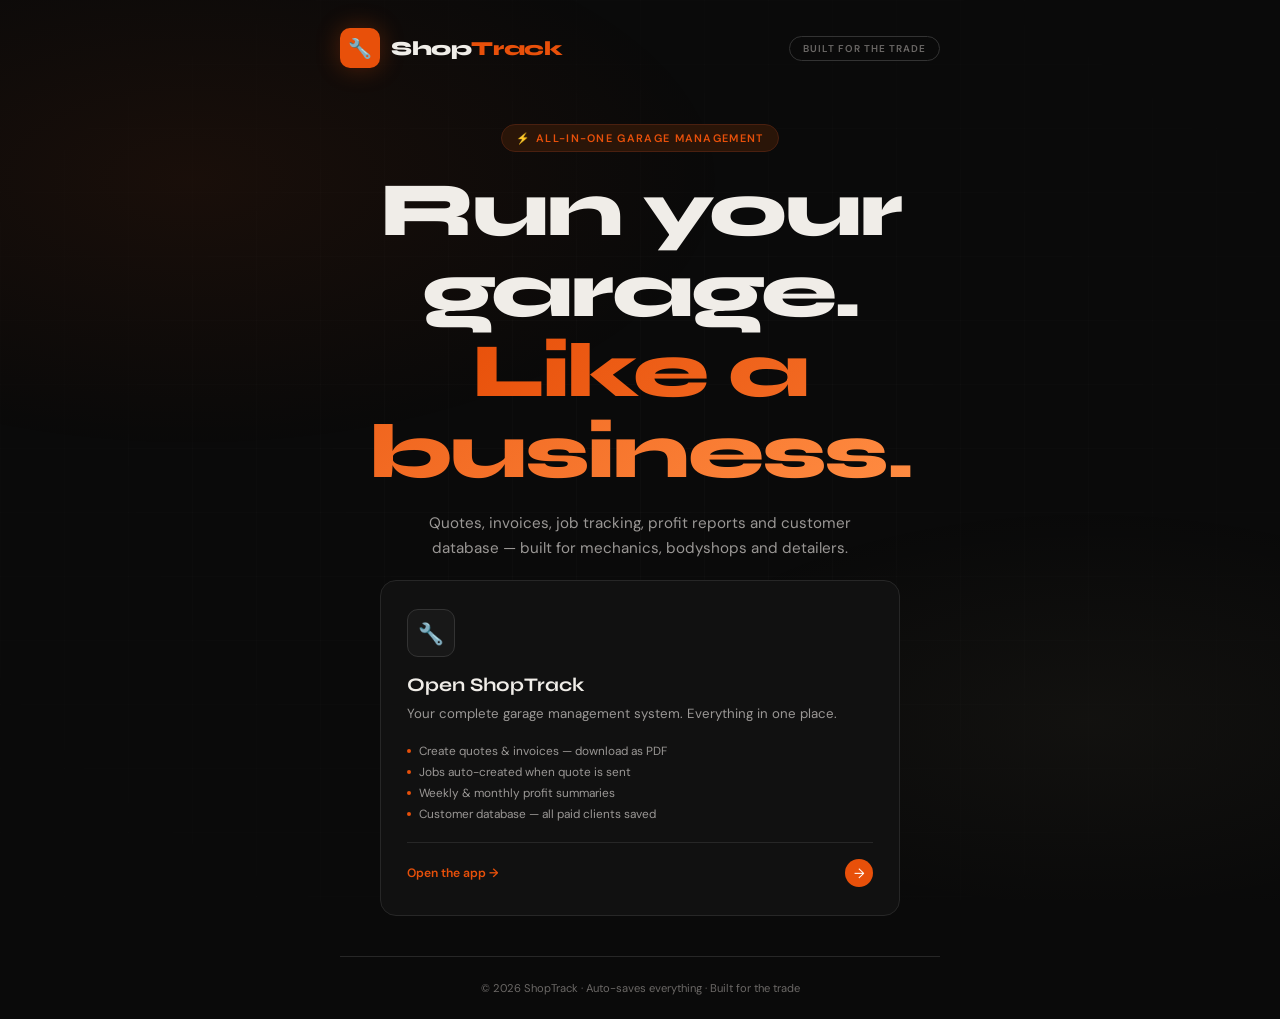
<file: index.html>
<!DOCTYPE html>
<html lang="en">
<head>
<meta charset="UTF-8"/>
<meta name="viewport" content="width=device-width,initial-scale=1.0,maximum-scale=1.0,user-scalable=no"/>
<meta name="theme-color" content="#0a0a0a"/>
<title>ShopTrack</title>
<link href="https://fonts.googleapis.com/css2?family=Syne:wght@400;600;700;800&family=DM+Sans:wght@300;400;500;600&family=DM+Mono:wght@400;500&display=swap" rel="stylesheet"/>
<style>
*{box-sizing:border-box;margin:0;padding:0;-webkit-tap-highlight-color:transparent}
html,body{background:#0a0a0a;color:#f0ede8;font-family:'DM Sans',sans-serif;min-height:100vh;overflow-x:hidden;-webkit-text-size-adjust:100%}
/* iOS safe areas */
.app-header{padding-left:max(18px,env(safe-area-inset-left));padding-right:max(18px,env(safe-area-inset-right))}
.tab-bar{padding-left:env(safe-area-inset-left);padding-right:env(safe-area-inset-right)}
.tab-pane{padding-bottom:max(16px,env(safe-area-inset-bottom))}
:root{
  --bg:#0a0a0a;--bg2:#111;--bg3:#181818;--bg4:#202020;
  --bd:#272727;--bd2:#333;
  --tx:#f0ede8;--mu:#6b6866;--mu2:#9a9795;
  --or:#e8500a;--or2:#ff6b2b;--ord:#2a1508;--orb:#4a2010;
  --gr:#22c55e;--grd:#0a2010;--grb:#1a4020;
  --am:#f59e0b;--amd:#1a1200;--amb:#3a2800;
  --rd:#ef4444;--rdd:#1a0808;--rdb:#3a1010;
  --dp:'Syne',sans-serif;--mo:'DM Mono',monospace;
}

/* ── VIEWS ── */
.view{display:none;min-height:100vh}
.view.on{display:flex;flex-direction:column}

/* ── HOME ── */
.home-bg{position:fixed;inset:0;pointer-events:none;z-index:0;
  background:radial-gradient(ellipse 70% 50% at 15% 20%,rgba(232,80,10,.07) 0%,transparent 60%),
             radial-gradient(ellipse 60% 40% at 85% 80%,rgba(232,213,163,.04) 0%,transparent 60%)}
.home-grid{position:fixed;inset:0;pointer-events:none;z-index:0;
  background-image:linear-gradient(rgba(255,255,255,.018) 1px,transparent 1px),
                   linear-gradient(90deg,rgba(255,255,255,.018) 1px,transparent 1px);
  background-size:64px 64px;
  mask-image:radial-gradient(ellipse 80% 80% at 50% 50%,black 0%,transparent 100%)}
.home-inner{position:relative;z-index:1;max-width:700px;margin:0 auto;padding:0 22px;min-height:100vh;display:flex;flex-direction:column}
.home-nav{display:flex;align-items:center;justify-content:space-between;padding:28px 0 0}
.brand{display:flex;align-items:center;gap:11px}
.brand-mk{width:40px;height:40px;background:#e8500a;border-radius:10px;display:flex;align-items:center;justify-content:center;font-size:1.2rem;box-shadow:0 0 24px rgba(232,80,10,.3)}
.brand-nm{font-family:var(--dp);font-size:1.25rem;font-weight:800;letter-spacing:-.02em;color:#f0ede8}
.brand-nm em{color:#e8500a;font-style:normal}
.home-pill{font-size:.62rem;font-weight:600;letter-spacing:.1em;text-transform:uppercase;color:#6b6866;border:1px solid #333;border-radius:20px;padding:5px 13px}
.home-hero{flex:1;display:flex;flex-direction:column;align-items:center;justify-content:center;text-align:center;padding:56px 0 40px;gap:18px}
.home-eyebrow{display:inline-flex;align-items:center;gap:7px;font-size:.68rem;font-weight:600;letter-spacing:.12em;text-transform:uppercase;color:#e8500a;background:#2a1508;border:1px solid #4a2010;border-radius:20px;padding:6px 14px}
.home-title{font-family:var(--dp);font-size:clamp(2.4rem,8vw,4.8rem);font-weight:800;line-height:1.05;letter-spacing:-.03em;color:#f0ede8;max-width:600px}
.home-title .gr{background:linear-gradient(135deg,#e8500a,#ff8c42);-webkit-background-clip:text;-webkit-text-fill-color:transparent}
.home-sub{font-size:.95rem;color:#9a9795;max-width:460px;line-height:1.7}
.home-card{background:#111;border:1px solid #272727;border-radius:16px;padding:28px 26px;cursor:pointer;position:relative;overflow:hidden;transition:border-color .2s,transform .2s;user-select:none;-webkit-tap-highlight-color:rgba(232,80,10,.08);width:100%;max-width:520px;text-align:left}
.home-card::before{content:'';position:absolute;inset:0;background:linear-gradient(135deg,rgba(232,80,10,.07),transparent 55%);opacity:0;transition:opacity .2s;pointer-events:none}
.home-card:hover,.home-card:active{border-color:#4a2010;transform:translateY(-2px)}
.home-card:hover::before{opacity:1}
.hc-icon{width:48px;height:48px;border-radius:11px;background:#181818;border:1px solid #333;display:flex;align-items:center;justify-content:center;font-size:1.3rem;margin-bottom:16px}
.hc-title{font-family:var(--dp);font-size:1.2rem;font-weight:700;margin-bottom:7px;color:#f0ede8}
.hc-desc{font-size:.83rem;color:#9a9795;line-height:1.65;margin-bottom:18px}
.hc-feats{display:flex;flex-direction:column;gap:5px;margin-bottom:20px}
.hc-feat{display:flex;align-items:center;gap:8px;font-size:.74rem;color:#9a9795}
.hc-feat::before{content:'';width:4px;height:4px;border-radius:50%;background:#e8500a;flex-shrink:0}
.hc-cta{display:flex;align-items:center;justify-content:space-between;padding-top:16px;border-top:1px solid #272727}
.hc-cta-l{font-size:.76rem;font-weight:600;color:#e8500a}
.hc-arr{width:28px;height:28px;background:#e8500a;border-radius:50%;display:flex;align-items:center;justify-content:center;color:#fff;font-size:.85rem;transition:transform .2s}
.home-card:hover .hc-arr{transform:translateX(4px)}
.home-footer{padding:24px 0;text-align:center;font-size:.7rem;color:#6b6866;border-top:1px solid #272727}

/* ── APP SHELL ── */
.app-header{background:#0a0a0a;border-bottom:1px solid #272727;padding:0 18px;height:52px;display:flex;align-items:center;justify-content:space-between;position:sticky;top:0;z-index:50;flex-shrink:0;gap:10px}
.ah-left{display:flex;align-items:center;gap:9px}
.back-btn{background:#181818;border:1px solid #272727;border-radius:7px;padding:6px 10px;font-family:'DM Sans',sans-serif;font-size:.73rem;font-weight:500;color:#9a9795;cursor:pointer;text-decoration:none;white-space:nowrap}
.app-logo{display:flex;align-items:center;gap:7px}
.app-logo-mk{width:24px;height:24px;background:#e8500a;border-radius:5px;display:flex;align-items:center;justify-content:center;font-size:.82rem}
.app-logo-nm{font-family:var(--dp);font-size:.88rem;font-weight:700;color:#f0ede8}
.btn{border:none;border-radius:7px;padding:6px 13px;font-family:'DM Sans',sans-serif;font-size:.75rem;font-weight:600;cursor:pointer;display:inline-flex;align-items:center;gap:5px;white-space:nowrap;transition:opacity .15s}
.btn:active{opacity:.8}
.btn-or{background:#e8500a;color:#fff}
.btn-gr{background:#22c55e;color:#000;font-weight:700}
.btn-gh{background:#181818;border:1px solid #272727;color:#9a9795}
.btn-gh:hover{color:#f0ede8}
.btn-rd{background:#1a0808;border:1px solid #3a1010;color:#ef4444}
.btn-sm{padding:5px 10px;font-size:.7rem}

/* ── TAB BAR ── */
.tab-bar{background:#0a0a0a;border-bottom:1px solid #272727;display:flex;overflow-x:auto;scrollbar-width:none;flex-shrink:0;padding:0 4px}
.tab-bar::-webkit-scrollbar{display:none}
.tbtn{background:none;border:none;border-bottom:2px solid transparent;font-family:'DM Sans',sans-serif;font-size:.78rem;font-weight:500;color:#6b6866;padding:11px 14px;cursor:pointer;white-space:nowrap;margin-bottom:-1px;transition:color .15s,border-color .15s;flex-shrink:0}
.tbtn.on{color:#e8500a;border-bottom-color:#e8500a}
.tab-pane{display:none;padding:16px;flex:1;overflow-y:auto;-webkit-overflow-scrolling:touch;overscroll-behavior:contain}
.tab-pane.on{display:block}

/* ── DASHBOARD STRIP ── */
.dash-strip{background:#0a0a0a;border-bottom:1px solid #272727;flex-shrink:0}
.dash-week{display:flex;align-items:center;justify-content:space-between;padding:8px 16px;border-bottom:1px solid #272727}
.wk-btn{background:#181818;border:1px solid #272727;color:#f0ede8;width:28px;height:28px;border-radius:6px;cursor:pointer;font-size:1rem;display:flex;align-items:center;justify-content:center}
.wk-lbl{font-family:var(--mo);font-size:.72rem;color:#6b6866;text-align:center}
.dash-stats{display:grid;grid-template-columns:repeat(4,1fr)}
.ds{padding:8px 14px;border-right:1px solid #272727}
.ds:last-child{border-right:none}
.ds.hi{background:#111}
.ds-l{font-size:.52rem;text-transform:uppercase;letter-spacing:.08em;color:#6b6866;margin-bottom:2px}
.ds-v{font-family:var(--mo);font-size:.88rem;font-weight:500;color:#f0ede8}
.ds-v.g{color:#22c55e}.ds-v.r{color:#ef4444}

/* ── KANBAN ── */
.kanban{display:flex;flex-direction:column;gap:12px}
.kcol{background:#111;border:1px solid #272727;border-radius:10px;overflow:hidden}
.kcol-hd{padding:10px 13px;border-bottom:1px solid #272727;display:flex;align-items:center;justify-content:space-between}
.kcol-tt{font-size:.68rem;font-weight:700;text-transform:uppercase;letter-spacing:.08em}
.kcount{font-family:var(--mo);font-size:.66rem;background:#181818;border:1px solid #272727;border-radius:10px;padding:1px 6px;color:#6b6866}
.kcards{padding:8px;display:flex;flex-direction:column;gap:7px;min-height:60px}
.kcard{background:#181818;border:1px solid #272727;border-radius:8px;padding:11px}
.kcard-nm{font-size:.86rem;font-weight:600;margin-bottom:2px}
.kcard-mt{font-size:.7rem;color:#6b6866;margin-bottom:7px;line-height:1.5}
.kcard-ov{font-size:.64rem;color:#ef4444;margin-bottom:5px}
.kcard-am{font-family:var(--mo);font-size:.9rem;color:#e8500a;margin-bottom:9px}
.kcard-acts{display:flex;gap:4px;flex-wrap:wrap}
.kbtn{background:#202020;border:1px solid #272727;border-radius:5px;font-family:'DM Sans',sans-serif;font-size:.66rem;font-weight:500;color:#9a9795;padding:5px 8px;cursor:pointer;white-space:nowrap}
.kbtn.sent{background:#2a1508;border-color:#4a2010;color:#e8500a}
.kbtn.paid{background:#0a2010;border-color:#1a4020;color:#22c55e}
.kbtn.del{background:#1a0808;border-color:#3a1010;color:#ef4444}
.unpaid-tag{display:inline-block;font-size:.58rem;font-weight:700;text-transform:uppercase;letter-spacing:.08em;background:#1a1200;border:1px solid #3a2800;color:#f59e0b;border-radius:4px;padding:2px 6px;margin-bottom:6px}
.paid-tag{display:inline-block;font-size:.58rem;font-weight:700;text-transform:uppercase;letter-spacing:.08em;background:#0a2010;border:1px solid #1a4020;color:#22c55e;border-radius:4px;padding:2px 6px;margin-bottom:6px}

/* ── JOB CARDS ── */
.job-card{background:#111;border:1px solid #272727;border-radius:10px;padding:12px;margin-bottom:8px}
.jc-top{display:flex;justify-content:space-between;align-items:flex-start;margin-bottom:4px}
.jc-nm{font-weight:600;font-size:.9rem}
.jc-ty{font-size:.58rem;background:#181818;border:1px solid #272727;border-radius:4px;padding:2px 6px;color:#6b6866;text-transform:uppercase;letter-spacing:.05em;font-family:var(--mo)}
.jc-dt{display:flex;justify-content:space-between;font-size:.72rem;color:#6b6866;margin-bottom:7px}
.jc-fins{display:grid;grid-template-columns:repeat(3,1fr);gap:6px;padding-top:8px;border-top:1px solid #272727}
.fin{display:flex;flex-direction:column;gap:1px}
.fin-l{font-size:.52rem;text-transform:uppercase;letter-spacing:.06em;color:#6b6866}
.fin-v{font-family:var(--mo);font-size:.8rem}
.jc-sub{font-size:.66rem;color:#6b6866;margin-top:4px}
.jc-note{font-size:.72rem;color:#6b6866;margin-top:5px;padding:5px 8px;background:#181818;border-radius:5px;border-left:2px solid #333;line-height:1.5}
.jc-acts{display:flex;gap:5px;margin-top:8px;flex-wrap:wrap}
.jc-btn{background:#181818;border:1px solid #272727;color:#9a9795;font-family:'DM Sans',sans-serif;font-size:.7rem;padding:6px 10px;border-radius:6px;cursor:pointer}
.jc-btn.del{color:#ef4444;border-color:#3a1010;background:#1a0808}
.fromsq{display:inline-flex;align-items:center;gap:4px;font-size:.64rem;color:#22c55e;background:#0a2010;border:1px solid #1a4020;border-radius:4px;padding:2px 7px;margin-bottom:6px}

/* ── ADS ── */
.ad-card{background:#111;border:1px solid #272727;border-radius:10px;padding:10px 13px;margin-bottom:8px;display:flex;align-items:center;justify-content:space-between;gap:8px}
.ad-l{display:flex;flex-direction:column;gap:2px}
.ad-pl{font-weight:600;font-size:.86rem}
.ad-mt{font-size:.7rem;color:#6b6866}
.ad-r{display:flex;align-items:center;gap:8px}
.ad-am{font-family:var(--mo);font-size:.9rem;color:#ef4444}
.ad-btns{display:flex;gap:4px}
.icon-btn{background:#181818;border:1px solid #272727;border-radius:6px;width:28px;height:28px;display:flex;align-items:center;justify-content:center;cursor:pointer;font-size:.78rem;color:#6b6866}
.icon-btn.del{color:#ef4444;border-color:#3a1010}
.ads-tot{display:flex;justify-content:space-between;align-items:center;margin-top:8px;padding:9px 13px;background:#181818;border:1px solid #272727;border-radius:10px;font-size:.82rem;font-weight:600}

/* ── INVOICE LIST ── */
.inv-card{background:#111;border:1px solid #272727;border-radius:10px;padding:12px 14px;margin-bottom:8px;cursor:pointer;transition:border-color .15s}
.inv-card:hover{border-color:#333}
.inv-top{display:flex;justify-content:space-between;align-items:flex-start}
.inv-nm{font-weight:600;font-size:.88rem}
.inv-mt{font-size:.7rem;color:#6b6866;margin-top:2px}
.inv-r{display:flex;flex-direction:column;align-items:flex-end;gap:3px}
.badge{font-size:.58rem;font-weight:700;letter-spacing:.06em;text-transform:uppercase;padding:2px 7px;border-radius:4px}
.b-gr{background:#0a2010;color:#22c55e;border:1px solid #1a4020}
.b-am{background:#1a1200;color:#f59e0b;border:1px solid #3a2800}
.b-rd{background:#1a0808;color:#ef4444;border:1px solid #3a1010}
.b-mu{background:#181818;color:#6b6866;border:1px solid #272727}

/* ── SUMMARY ── */
.sum-row{display:flex;justify-content:space-between;align-items:center;padding:9px 13px;background:#111;border:1px solid #272727;border-radius:7px;margin-bottom:5px;font-size:.84rem}
.sum-row.tot{background:#181818;border-color:#4a2010;font-family:var(--dp);font-weight:700;font-size:.9rem}
.sum-table{width:100%;border-collapse:collapse;font-size:.76rem;margin-top:8px}
.sum-table th{text-align:left;padding:5px 6px;border-bottom:1px solid #272727;color:#6b6866;font-size:.6rem;text-transform:uppercase;letter-spacing:.06em}
.sum-table td{padding:6px;border-bottom:1px solid #272727;font-family:var(--mo)}
.sum-table td.nm{font-family:'DM Sans',sans-serif;font-weight:500}
.week-block{background:#111;border:1px solid #272727;border-radius:10px;padding:14px;margin-bottom:12px}
.week-block-hd{display:flex;align-items:center;justify-content:space-between;margin-bottom:12px;padding-bottom:10px;border-bottom:1px solid #272727}
.week-block-tt{font-family:var(--dp);font-size:.84rem;font-weight:700}
.week-block-dt{font-family:var(--mo);font-size:.7rem;color:#6b6866}
.month-block{background:#111;border:1px solid #272727;border-radius:10px;padding:14px;margin-bottom:12px}
.month-block-hd{display:flex;align-items:center;justify-content:space-between;margin-bottom:12px;padding-bottom:10px;border-bottom:1px solid #272727}
.month-block-tt{font-family:var(--dp);font-size:.84rem;font-weight:700}
.vs-badge{font-size:.68rem;font-family:var(--mo);padding:2px 8px;border-radius:4px}
.vs-up{background:#0a2010;color:#22c55e;border:1px solid #1a4020}
.vs-dn{background:#1a0808;color:#ef4444;border:1px solid #3a1010}
.vs-eq{background:#181818;color:#6b6866;border:1px solid #272727}

/* ── CUSTOMER DB ── */
.cust-card{background:#111;border:1px solid #272727;border-radius:10px;padding:12px 14px;margin-bottom:8px}
.cust-top{display:flex;align-items:center;justify-content:space-between;margin-bottom:8px}
.cust-nm{font-weight:600;font-size:.9rem}
.cust-date{font-size:.68rem;color:#6b6866;font-family:var(--mo)}
.cust-plate{display:inline-block;background:#f7c948;color:#000;font-family:var(--mo);font-size:.74rem;padding:2px 7px;border-radius:3px;border:1px solid #c9a200;letter-spacing:.1em;margin-bottom:5px}
.cust-info{display:grid;grid-template-columns:1fr 1fr;gap:8px;font-size:.76rem}
.cust-lbl{font-size:.58rem;text-transform:uppercase;letter-spacing:.08em;color:#6b6866;margin-bottom:2px}
.cust-val{color:#f0ede8}
.cust-job{font-size:.74rem;color:#9a9795;margin-top:7px;padding:6px 9px;background:#181818;border-radius:6px;border-left:2px solid #4a2010;line-height:1.5}

/* ── FORMS ── */
.form-stack{display:flex;flex-direction:column;gap:11px}
.form-row{display:flex;gap:9px}
.ff{display:flex;flex-direction:column;gap:3px;flex:1;min-width:0}
.ff label{font-size:.62rem;font-weight:500;color:#6b6866;text-transform:uppercase;letter-spacing:.07em}
.ff input,.ff select,.ff textarea{background:#181818;border:1px solid #272727;border-radius:7px;padding:8px 10px;font-family:'DM Sans',sans-serif;font-size:.86rem;color:#f0ede8;outline:none;width:100%;transition:border-color .15s}
.ff input:focus,.ff select:focus,.ff textarea:focus{border-color:#e8500a}
.ff input::placeholder,.ff textarea::placeholder{color:#6b6866}
.ff select option{background:#181818}
.fs-title{font-size:.6rem;font-weight:700;text-transform:uppercase;letter-spacing:.1em;color:#6b6866;padding-bottom:7px;border-bottom:1px solid #272727;margin-bottom:2px}
.labour-hint{font-size:.74rem;color:#6b6866;background:#181818;border-radius:7px;padding:7px 10px}
.labour-hint span{font-family:var(--mo);color:#f59e0b;font-weight:500}

/* ── LINE ITEMS ── */
.li-hdr{display:flex;gap:5px;padding:1px 5px}
.lih{font-size:.54rem;text-transform:uppercase;letter-spacing:.07em;color:#6b6866;font-weight:500}
.lih-d{flex:1}.lih-q{width:36px;text-align:center}.lih-u{width:58px}.lih-t{width:58px;text-align:right}.lih-x{width:18px}
.li-list{display:flex;flex-direction:column;gap:4px}
.li-item{display:flex;align-items:center;gap:5px;background:#181818;border:1px solid #272727;border-radius:7px;padding:6px 8px}
.li-d{flex:1;font-size:.78rem;font-weight:500;min-width:0}
.li-q,.li-u{flex-shrink:0;font-family:var(--mo);color:#6b6866}
.li-q{width:36px;font-size:.74rem;text-align:center}
.li-u{width:58px;font-size:.72rem}
.li-t{width:58px;font-family:var(--mo);font-size:.76rem;text-align:right;flex-shrink:0}
.li-x{width:18px;color:#6b6866;cursor:pointer;text-align:center;flex-shrink:0}
.li-x:hover{color:#ef4444}
.add-li{display:flex;align-items:center;justify-content:center;gap:5px;padding:8px;border:1px dashed #333;border-radius:7px;background:none;font-family:'DM Sans',sans-serif;font-size:.76rem;color:#6b6866;cursor:pointer;width:100%}
.add-li:hover{color:#f0ede8;border-color:#e8500a}

/* ── MODAL ── */
.overlay{position:fixed;inset:0;z-index:200;display:flex;align-items:flex-end;background:rgba(0,0,0,.85);-webkit-overflow-scrolling:touch}
.overlay.center{align-items:center;justify-content:center;padding:20px}
.mbox{background:#111;border:1px solid #333;border-radius:16px 16px 0 0;width:100%;max-width:640px;margin:0 auto;max-height:92vh;overflow-y:auto;-webkit-overflow-scrolling:touch;overscroll-behavior:contain;padding-bottom:env(safe-area-inset-bottom,0px)}
.overlay.center .mbox{border-radius:14px;max-width:440px;padding-bottom:0}
.mhd{display:flex;align-items:center;justify-content:space-between;padding:14px 18px;border-bottom:1px solid #272727;position:sticky;top:0;background:#111;z-index:1}
.mhd h3{font-family:var(--dp);font-size:.96rem;font-weight:700}
.mclose{background:#181818;border:1px solid #272727;color:#6b6866;width:26px;height:26px;border-radius:50%;cursor:pointer;font-size:.78rem;display:flex;align-items:center;justify-content:center}
.mbody{padding:18px;display:flex;flex-direction:column;gap:13px}
.macts{display:flex;gap:8px;margin-top:4px}
.macts .btn{flex:1;justify-content:center}

/* ── VIEW MODAL ── */
.vsec{background:#181818;border:1px solid #272727;border-radius:9px;overflow:hidden;margin-bottom:9px}
.vrow{display:flex;justify-content:space-between;align-items:center;padding:10px 13px;border-bottom:1px solid #272727;font-size:.82rem}
.vrow:last-child{border-bottom:none}
.vl{font-size:.58rem;text-transform:uppercase;letter-spacing:.08em;color:#6b6866;margin-bottom:2px}
.vv{font-size:.84rem;color:#f0ede8}
.vplate{display:inline-block;background:#f7c948;color:#000;font-family:var(--mo);font-size:.76rem;padding:2px 7px;border-radius:3px;border:1px solid #c9a200;letter-spacing:.1em;margin-bottom:3px}
.vtot{display:flex;justify-content:space-between;padding:9px 13px;border-bottom:1px solid #272727;font-size:.82rem}
.vtot:last-child{border-bottom:none;background:#181818}
.vtot.grand{font-family:var(--dp);font-size:.92rem;font-weight:800}
.vtot.grand .vam{color:#e8500a}
.vtl{color:#6b6866}.vam{font-family:var(--mo);font-weight:500}
.vacts{display:flex;gap:7px;flex-wrap:wrap}
.vacts .btn{flex:1;justify-content:center;min-width:100px}

/* ── EMPTY / TOAST ── */
.empty{text-align:center;padding:28px 16px;color:#6b6866;font-size:.83rem;line-height:1.7}
.empty strong{color:#f0ede8}
.sec-hd{display:flex;align-items:center;justify-content:space-between;margin-bottom:13px}
.sec-tt{font-family:var(--dp);font-size:.88rem;font-weight:700}
#toast{position:fixed;bottom:20px;left:50%;transform:translateX(-50%);background:#181818;border:1px solid #333;border-radius:20px;padding:7px 15px;font-size:.74rem;color:#9a9795;opacity:0;transition:opacity .3s;z-index:999;pointer-events:none;white-space:nowrap}
#toast.show{opacity:1}

/* ── SETTINGS ── */
.settings-wrap{max-width:500px}
.save-ok{margin-top:12px;padding:10px;background:#0a2010;border:1px solid #1a4020;border-radius:9px;font-size:.78rem;color:#22c55e}

/* ══════════════════════════════════════
   MOBILE — 640px and below
══════════════════════════════════════ */
@media(max-width:640px){

  /* HOME */
  .home-title{font-size:2.1rem}
  .home-inner{padding:0 16px}
  .home-hero{padding:36px 0 24px;gap:14px}
  .home-card{padding:22px 18px}
  .home-nav{padding:18px 0 0}
  .home-pill{display:none}

  /* APP HEADER — compact, sticky */
  .app-header{height:50px;padding:0 14px;position:sticky;top:0;z-index:60}
  .back-btn{padding:6px 10px;font-size:.72rem;min-height:36px}
  .app-logo-nm{font-size:.84rem}
  #appHeaderBtn .btn{min-height:36px;padding:7px 12px;font-size:.74rem}

  /* DASHBOARD — 2x2 grid on mobile */
  .dash-strip{position:sticky;top:50px;z-index:55;background:#0a0a0a}
  .dash-stats{grid-template-columns:repeat(2,1fr)}
  .ds:nth-child(2){border-right:none}
  .ds:nth-child(3){border-top:1px solid #272727}
  .ds:nth-child(4){border-top:1px solid #272727;border-right:none}
  .ds{padding:8px 12px}
  .ds-v{font-size:.86rem}
  .ds-l{font-size:.5rem}
  .dash-week{padding:8px 14px}
  .wk-lbl{font-size:.66rem}
  .wk-btn{width:32px;height:32px;font-size:1rem}

  /* TAB BAR — sticky below dash, scrollable, 44px tap targets */
  .tab-bar{position:sticky;top:160px;z-index:50;-webkit-overflow-scrolling:touch;background:#0a0a0a}
  .tbtn{padding:13px 12px;font-size:.74rem;min-height:46px;min-width:60px}

  /* PANES — breathable padding */
  .tab-pane{padding:12px 12px 80px 12px}

  /* KANBAN — always single column on mobile */
  .kanban{gap:10px;display:flex;flex-direction:column}
  .kcard-acts{gap:5px;flex-wrap:wrap}
  .kbtn{padding:8px 10px;font-size:.72rem;min-height:38px;flex:1;text-align:center}
  .kcard{padding:12px}
  .kcard-nm{font-size:.9rem}
  .kcard-am{font-size:.96rem}

  /* FORMS — all fields full width on mobile */
  .form-row{flex-direction:column;gap:10px}
  .ff{min-width:100%;width:100%}
  .ff input,.ff select,.ff textarea{font-size:1rem;padding:11px 12px;min-height:46px}
  .ff textarea{min-height:80px}
  .add-li{padding:12px;font-size:.84rem;min-height:46px}

  /* MODALS — proper bottom sheet */
  .overlay{align-items:flex-end}
  .mbox{max-height:96vh;border-radius:20px 20px 0 0;padding-bottom:env(safe-area-inset-bottom,0)}
  .mbody{padding:16px;gap:13px}
  .mhd{padding:16px 16px 12px}
  .mhd h3{font-size:1rem}
  .macts{flex-direction:column;gap:8px}
  .macts .btn{min-height:50px;font-size:.88rem;width:100%;justify-content:center}

  /* BUTTONS — big enough to tap easily */
  .btn{min-height:42px;padding:9px 14px;font-size:.82rem}
  .btn-sm{min-height:38px;padding:8px 12px;font-size:.78rem}

  /* JOBS */
  .jc-fins{gap:8px;padding-top:9px}
  .fin-v{font-size:.84rem}
  .jc-btn{min-height:38px;padding:8px 10px;font-size:.74rem;flex:1;text-align:center}
  .jc-acts{gap:6px}
  .job-card{padding:13px}

  /* ADS */
  .ad-card{padding:12px}
  .icon-btn{width:38px;height:38px;font-size:.92rem}

  /* INVOICES */
  .inv-card{padding:13px}
  .inv-r{gap:5px}

  /* SUMMARY */
  .sum-row{padding:10px 12px;font-size:.84rem}
  .sum-row.tot{font-size:.9rem}
  .week-block,.month-block{padding:13px}
  .week-block-tt{font-size:.86rem}
  .week-block-dt{font-size:.68rem}

  /* CUSTOMERS */
  .cust-card{padding:13px}
  .cust-info{grid-template-columns:1fr 1fr;gap:10px}
  .cust-val{font-size:.8rem}
  .cust-nm{font-size:.94rem}

  /* VIEW MODAL */
  .vrow{padding:11px 13px}
  .vtot{padding:10px 13px}
  .vacts{flex-direction:column;gap:7px}
  .vacts .btn{width:100%;min-height:48px;font-size:.86rem;justify-content:center}

  /* LINE ITEMS */
  .li-item{padding:8px}
  .li-q{width:32px}
  .li-u{width:52px}
  .li-t{width:52px}

  /* SETTINGS */
  .settings-wrap{max-width:100%}

  /* SECTION HEADS */
  .sec-hd{margin-bottom:11px}
  .sec-tt{font-size:.88rem}

  /* TOAST — above browser nav bar */
  #toast{bottom:32px;font-size:.78rem;padding:9px 18px}
}

/* ══════════════════════════════════════
   VERY SMALL PHONES (iPhone SE, small Android)
══════════════════════════════════════ */
@media(max-width:390px){
  .home-title{font-size:1.85rem}
  .tbtn{padding:12px 9px;font-size:.68rem;min-width:52px}
  .kbtn{font-size:.66rem;padding:7px 7px}
  .btn{font-size:.78rem}
  .ds-v{font-size:.78rem}
  .cust-info{grid-template-columns:1fr}
  .dash-week{padding:7px 12px}
  .wk-lbl{font-size:.62rem}
}
</style>
</head>
<body>

<!-- ══════════════════════════════════════
     HOME VIEW
══════════════════════════════════════ -->
<div id="v-home" class="view on">
  <div class="home-bg"></div>
  <div class="home-grid"></div>
  <div class="home-inner">
    <nav class="home-nav">
      <div class="brand">
        <div class="brand-mk">🔧</div>
        <div class="brand-nm">Shop<em>Track</em></div>
      </div>
      <div class="home-pill">Built for the Trade</div>
    </nav>
    <div class="home-hero">
      <div class="home-eyebrow">⚡ All-in-one garage management</div>
      <h1 class="home-title">Run your garage.<br/><span class="gr">Like a business.</span></h1>
      <p class="home-sub">Quotes, invoices, job tracking, profit reports and customer database — built for mechanics, bodyshops and detailers.</p>
      <div class="home-card" onclick="openApp()">
        <div class="hc-icon">🔧</div>
        <div class="hc-title">Open ShopTrack</div>
        <div class="hc-desc">Your complete garage management system. Everything in one place.</div>
        <div class="hc-feats">
          <div class="hc-feat">Create quotes &amp; invoices — download as PDF</div>
          <div class="hc-feat">Jobs auto-created when quote is sent</div>
          <div class="hc-feat">Weekly &amp; monthly profit summaries</div>
          <div class="hc-feat">Customer database — all paid clients saved</div>
        </div>
        <div class="hc-cta">
          <span class="hc-cta-l">Open the app →</span>
          <div class="hc-arr">→</div>
        </div>
      </div>
    </div>
    <div class="home-footer">© 2026 ShopTrack · Auto-saves everything · Built for the trade</div>
  </div>
</div>

<!-- ══════════════════════════════════════
     APP VIEW
══════════════════════════════════════ -->
<div id="v-app" class="view">
  <div class="app-header">
    <div class="ah-left">
      <button class="back-btn" onclick="goHome()">← Home</button>
      <div class="app-logo">
        <div class="app-logo-mk">🔧</div>
        <div class="app-logo-nm">ShopTrack</div>
      </div>
    </div>
    <div id="appHeaderBtn"></div>
  </div>

  <!-- DASHBOARD STRIP -->
  <div class="dash-strip">
    <div class="dash-week">
      <button class="wk-btn" onclick="changeWeek(-1)">‹</button>
      <span class="wk-lbl" id="wkLbl"></span>
      <button class="wk-btn" onclick="changeWeek(1)">›</button>
    </div>
    <div class="dash-stats">
      <div class="ds"><div class="ds-l">Revenue</div><div class="ds-v g" id="dsRev">£0.00</div></div>
      <div class="ds"><div class="ds-l">Expenses</div><div class="ds-v r" id="dsExp">£0.00</div></div>
      <div class="ds hi"><div class="ds-l">Profit</div><div class="ds-v" id="dsProfit">£0.00</div></div>
      <div class="ds"><div class="ds-l">vs last week</div><div class="ds-v" id="dsChg">—</div></div>
    </div>
  </div>

  <!-- TAB BAR -->
  <div class="tab-bar">
    <button class="tbtn on" onclick="switchTab('status',this)">📋 Status</button>
    <button class="tbtn" onclick="switchTab('jobs',this)">🔧 Jobs</button>
    <button class="tbtn" onclick="switchTab('ads',this)">📣 Ads</button>
    <button class="tbtn" onclick="switchTab('invoices',this)">🧾 Invoices</button>
    <button class="tbtn" onclick="switchTab('weekly',this)">📊 Weekly</button>
    <button class="tbtn" onclick="switchTab('monthly',this)">📅 Monthly</button>
    <button class="tbtn" onclick="switchTab('customers',this)">👥 Customers</button>
    <button class="tbtn" onclick="switchTab('settings',this)">⚙️ Settings</button>
  </div>

  <!-- STATUS TAB -->
  <div id="tab-status" class="tab-pane on">
    <div style="display:flex;justify-content:flex-end;margin-bottom:12px">
      <button class="btn btn-or" onclick="openQuoteModal(null)">+ New Quote</button>
    </div>
    <div class="kanban" id="kanban"></div>
  </div>

  <!-- JOBS TAB -->
  <div id="tab-jobs" class="tab-pane">
    <div class="sec-hd">
      <div class="sec-tt">Jobs this week</div>
      <button class="btn btn-or btn-sm" onclick="openJobModal(null)">+ Add Job</button>
    </div>
    <div id="jobsList"></div>
    <div id="jobsEmpty" class="empty" style="display:none">No jobs this week.<br/>Jobs auto-appear when a quote is marked as <strong>Sent</strong>.</div>
  </div>

  <!-- ADS TAB -->
  <div id="tab-ads" class="tab-pane">
    <div class="sec-hd">
      <div class="sec-tt">Ads spend this week</div>
      <button class="btn btn-or btn-sm" onclick="openAdModal(null)">+ Add Spend</button>
    </div>
    <div id="adsList"></div>
    <div id="adsEmpty" class="empty" style="display:none">No ad spend logged this week.</div>
    <div class="ads-tot" id="adsTot" style="display:none">
      <span>Total ads spend</span>
      <span style="font-family:var(--mo);color:#ef4444" id="adsTotVal">£0.00</span>
    </div>
  </div>

  <!-- INVOICES TAB -->
  <div id="tab-invoices" class="tab-pane">
    <div class="sec-hd"><div class="sec-tt">All Invoices</div></div>
    <div id="invList"></div>
  </div>

  <!-- WEEKLY TAB -->
  <div id="tab-weekly" class="tab-pane">
    <div class="sec-hd"><div class="sec-tt">Weekly Summary</div></div>
    <div id="weeklyList"></div>
  </div>

  <!-- MONTHLY TAB -->
  <div id="tab-monthly" class="tab-pane">
    <div class="sec-hd"><div class="sec-tt">Monthly Summary</div></div>
    <div id="monthlyList"></div>
  </div>

  <!-- CUSTOMERS TAB -->
  <div id="tab-customers" class="tab-pane">
    <div class="sec-hd">
      <div class="sec-tt">Customer Database</div>
      <span style="font-size:.72rem;color:#6b6866" id="custCount"></span>
    </div>
    <div id="custList"></div>
  </div>

  <!-- SETTINGS TAB -->
  <div id="tab-settings" class="tab-pane">
    <div class="settings-wrap">
      <div class="sec-tt" style="margin-bottom:13px">Shop Settings</div>
      <div class="form-stack">
        <div class="ff"><label>Shop / Business Name</label><input type="text" id="sName" placeholder="e.g. Mike's Auto & Bodyshop" oninput="saveSettings()"/></div>
        <div class="ff"><label>Address</label><input type="text" id="sAddr" placeholder="Unit 4, Riverside Estate" oninput="saveSettings()"/></div>
        <div class="form-row">
          <div class="ff"><label>Phone</label><input type="text" id="sPhone" placeholder="07..." oninput="saveSettings()"/></div>
          <div class="ff"><label>Email</label><input type="text" id="sEmail" placeholder="shop@..." oninput="saveSettings()"/></div>
        </div>
        <div class="form-row">
          <div class="ff"><label>Labour Rate (£/hr)</label><input type="number" id="sLabour" placeholder="35" oninput="saveSettings()"/></div>
          <div class="ff"><label>VAT Rate (%)</label><input type="number" id="sVat" placeholder="20" oninput="saveSettings()"/></div>
        </div>
        <div class="ff"><label>Default Terms</label><textarea id="sTerms" rows="3" placeholder="50% deposit required before work begins." oninput="saveSettings()"></textarea></div>
      </div>
      <div class="save-ok">✓ Settings auto-save as you type</div>
    </div>
  </div>
</div>

<!-- ══════════════════════════════════════
     MODALS
══════════════════════════════════════ -->

<!-- NEW/EDIT QUOTE -->
<div id="quoteModal" class="overlay" style="display:none">
  <div class="mbox">
    <div class="mhd"><h3 id="qmTitle">New Quote</h3><button class="mclose" onclick="closeM('quoteModal')">✕</button></div>
    <div class="mbody">
      <div class="fs-title">Customer</div>
      <div class="ff"><label>Client name</label><input type="text" id="qName" placeholder="Full name"/></div>
      <div class="form-row">
        <div class="ff"><label>Phone</label><input type="tel" id="qPhone" placeholder="07..."/></div>
        <div class="ff"><label>Email</label><input type="email" id="qEmail" placeholder="email@..."/></div>
      </div>
      <div class="fs-title">Vehicle</div>
      <div class="form-row">
        <div class="ff"><label>Reg plate</label><input type="text" id="qReg" placeholder="AB21 XYZ" style="text-transform:uppercase"/></div>
        <div class="ff"><label>Make / Model</label><input type="text" id="qModel" placeholder="Ford Focus ST"/></div>
      </div>
      <div class="form-row">
        <div class="ff"><label>Year</label><input type="text" id="qYear" placeholder="2024"/></div>
        <div class="ff"><label>Colour</label><input type="text" id="qColour" placeholder="Black"/></div>
      </div>
      <div class="fs-title">Job</div>
      <div class="ff"><label>Work description</label><textarea id="qDesc" rows="2" placeholder="e.g. Full respray — bonnet and roof"></textarea></div>
      <div class="fs-title">Parts &amp; Labour</div>
      <div class="li-hdr"><span class="lih lih-d">Item</span><span class="lih lih-q">Qty</span><span class="lih lih-u">Unit £</span><span class="lih lih-t">Total</span><span class="lih lih-x"></span></div>
      <div class="li-list" id="qLines"></div>
      <button class="add-li" onclick="addLine()">+ Add line item</button>
      <div class="labour-hint">Labour: <span id="qLabour">£0.00</span></div>
      <div class="fs-title">Notes</div>
      <div class="ff"><label>Notes / Terms (on quote)</label><textarea id="qNotes" rows="2"></textarea></div>
      <div class="form-row">
        <div class="ff"><label>Quote date</label><input type="date" id="qDate"/></div>
        <div class="ff"><label>Valid until</label><input type="date" id="qValid"/></div>
      </div>
      <div class="macts">
        <button class="btn btn-gh" onclick="closeM('quoteModal')">Cancel</button>
        <button class="btn btn-or" onclick="saveQuote()">Save Quote</button>
      </div>
    </div>
  </div>
</div>

<!-- VIEW QUOTE/INVOICE -->
<div id="viewModal" class="overlay" style="display:none">
  <div class="mbox">
    <div class="mhd"><h3 id="vmTitle">Quote</h3><button class="mclose" onclick="closeM('viewModal')">✕</button></div>
    <div class="mbody" id="vmBody"></div>
  </div>
</div>

<!-- JOB MODAL -->
<div id="jobModal" class="overlay" style="display:none">
  <div class="mbox">
    <div class="mhd"><h3 id="jmTitle">Add Job</h3><button class="mclose" onclick="closeM('jobModal')">✕</button></div>
    <div class="mbody">
      <div class="form-row">
        <div class="ff"><label>Client name</label><input type="text" id="jName" placeholder="Name"/></div>
        <div class="ff"><label>Job type</label>
          <select id="jType">
            <option value="">Select…</option>
            <option>Bodywork</option><option>Paint</option><option>Full respray</option>
            <option>Dent repair</option><option>Welding</option><option>MOT prep</option>
            <option>Detailing</option><option>Other</option>
          </select>
        </div>
      </div>
      <div class="form-row">
        <div class="ff"><label>Date booked</label><input type="date" id="jBooked"/></div>
        <div class="ff"><label>Date completed</label><input type="date" id="jDone"/></div>
      </div>
      <div class="form-row">
        <div class="ff"><label>Price charged (£)</label><input type="number" id="jPrice" placeholder="0.00" min="0" step="0.01"/></div>
        <div class="ff"><label>Materials cost (£)</label><input type="number" id="jMats" placeholder="0.00" min="0" step="0.01"/></div>
      </div>
      <div class="ff"><label>Staff hours worked</label><input type="number" id="jHours" placeholder="0" min="0" step="0.5" oninput="updLabour()"/></div>
      <div class="labour-hint">Labour: <span id="jLabour">£0.00</span></div>
      <div class="ff"><label>Notes (optional)</label><textarea id="jNotes" rows="2"></textarea></div>
      <div class="macts">
        <button class="btn btn-gh" onclick="closeM('jobModal')">Cancel</button>
        <button class="btn btn-or" onclick="saveJob()">Save Job</button>
      </div>
    </div>
  </div>
</div>

<!-- AD MODAL -->
<div id="adModal" class="overlay" style="display:none">
  <div class="mbox">
    <div class="mhd"><h3 id="amTitle">Add Ad Spend</h3><button class="mclose" onclick="closeM('adModal')">✕</button></div>
    <div class="mbody">
      <div class="ff"><label>Platform</label>
        <select id="aPlatform">
          <option value="">Select…</option>
          <option>Facebook</option><option>Instagram</option><option>Google</option>
          <option>TikTok</option><option>Other</option>
        </select>
      </div>
      <div class="form-row">
        <div class="ff"><label>Date</label><input type="date" id="aDate"/></div>
        <div class="ff"><label>Amount (£)</label><input type="number" id="aAmt" placeholder="0.00" min="0" step="0.01"/></div>
      </div>
      <div class="ff"><label>Notes (optional)</label><textarea id="aNotes" rows="2"></textarea></div>
      <div class="macts">
        <button class="btn btn-gh" onclick="closeM('adModal')">Cancel</button>
        <button class="btn btn-or" onclick="saveAd()">Save</button>
      </div>
    </div>
  </div>
</div>

<!-- DELETE CONFIRM -->
<div id="delModal" class="overlay center" style="display:none">
  <div class="mbox">
    <div class="mhd"><h3>Delete?</h3></div>
    <div class="mbody">
      <p id="delMsg" style="font-size:.86rem;color:#9a9795">This cannot be undone.</p>
      <div class="macts">
        <button class="btn btn-gh" onclick="closeM('delModal')">Cancel</button>
        <button class="btn" style="background:#ef4444;color:#fff;flex:1;justify-content:center" onclick="confirmDel()">Delete</button>
      </div>
    </div>
  </div>
</div>

<div id="toast"></div>

<script>
// ══════════════════════════════════════
// STATE
// ══════════════════════════════════════
let S = {
  quotes: [],
  jobs: [],
  ads: [],
  settings: {
    name:'', addr:'', phone:'', email:'',
    labour: 35, vat: 20,
    terms: '50% deposit required before work begins. Quote valid for 14 days.'
  }
};
let weekOff = 0;
let editQId = null, editJId = null, editAId = null;
let curLines = [];
let pendDelType = null, pendDelId = null;

// ══════════════════════════════════════
// STORAGE
// ══════════════════════════════════════
function save() {
  localStorage.setItem('shoptrack_v3', JSON.stringify(S));
  showToast('Saved ✓');
}
function load() {
  try {
    const d = localStorage.getItem('shoptrack_v3');
    if (d) S = { ...S, ...JSON.parse(d) };
  } catch(e) {}
}

// ══════════════════════════════════════
// UTILS
// ══════════════════════════════════════
function uid() { return Date.now().toString(36) + Math.random().toString(36).slice(2,6) }
function esc(s) { return String(s||'').replace(/&/g,'&amp;').replace(/</g,'&lt;').replace(/>/g,'&gt;').replace(/"/g,'&quot;') }
function fmt(n) { return '£' + Math.abs(parseFloat(n)||0).toFixed(2) }
function fmtSgn(n) { const v = parseFloat(n)||0; return (v>=0?'+':'-') + '£' + Math.abs(v).toFixed(2) }
function fmtD(iso) { if(!iso) return '—'; const d = new Date(iso+'T00:00:00'); return d.toLocaleDateString('en-GB',{day:'numeric',month:'short',year:'numeric'}) }
function tod() { return new Date().toISOString().slice(0,10) }
function showToast(msg) {
  const t = document.getElementById('toast');
  t.textContent = msg; t.classList.add('show');
  clearTimeout(t._t); t._t = setTimeout(()=>t.classList.remove('show'), 1800);
}
function showM(id) { document.getElementById(id).style.display='flex' }
function closeM(id) { document.getElementById(id).style.display='none' }
function calcTots(lines) {
  const sub = lines.reduce((s,l)=>s+(l.qty||0)*(l.unit||0), 0);
  const vat = sub * ((S.settings.vat||20)/100);
  return { sub, vat, total: sub+vat };
}
function getLR() { return S.settings.labour || 35 }
function jobCalc(j) {
  const l=(parseFloat(j.hours)||0)*getLR(), m=parseFloat(j.mats)||0, p=parseFloat(j.price)||0;
  return {p,l,m,profit:p-l-m};
}
function isOD(q) {
  if(q.status!=='sent') return false;
  return (new Date()-new Date(q.sentAt||q.date||tod()))/(864e5) >= 2;
}
function odDays(q) { return Math.floor((new Date()-new Date(q.sentAt||q.date||tod()))/(864e5)) }

// ══════════════════════════════════════
// NAVIGATION
// ══════════════════════════════════════
function openApp() {
  document.getElementById('v-home').classList.remove('on');
  document.getElementById('v-app').classList.add('on');
  window.scrollTo(0,0);
  renderAll();
}
function goHome() {
  document.getElementById('v-app').classList.remove('on');
  document.getElementById('v-home').classList.add('on');
  window.scrollTo(0,0);
}
function switchTab(name, btn) {
  document.querySelectorAll('.tbtn').forEach(b=>b.classList.remove('on'));
  document.querySelectorAll('.tab-pane').forEach(p=>p.classList.remove('on'));
  btn.classList.add('on');
  document.getElementById('tab-'+name).classList.add('on');
  // Update header add button
  const hb = document.getElementById('appHeaderBtn');
  if(name==='status') hb.innerHTML=`<button class="btn btn-or btn-sm" onclick="openQuoteModal(null)">+ New Quote</button>`;
  else if(name==='jobs') hb.innerHTML=`<button class="btn btn-or btn-sm" onclick="openJobModal(null)">+ Add Job</button>`;
  else if(name==='ads') hb.innerHTML=`<button class="btn btn-or btn-sm" onclick="openAdModal(null)">+ Add Spend</button>`;
  else hb.innerHTML='';
  renderAll();
}

// ══════════════════════════════════════
// WEEK HELPERS
// ══════════════════════════════════════
function getWS(off) {
  const d=new Date(), wd=d.getDay();
  d.setDate(d.getDate()+((wd===0)?-6:1-wd)+(off*7));
  d.setHours(0,0,0,0); return d;
}
function getWE(ws) { const d=new Date(ws); d.setDate(d.getDate()+6); return d; }
function fmtWL(off) {
  const ws=getWS(off), we=getWE(ws);
  return (off===0?'This week  ·  ':'')+ws.toLocaleDateString('en-GB',{day:'numeric',month:'short'})+' – '+we.toLocaleDateString('en-GB',{day:'numeric',month:'short',year:'numeric'});
}
function inW(iso,off) {
  if(!iso) return false;
  const d=new Date(iso+'T00:00:00'),ws=getWS(off),we=getWE(off);
  we.setHours(23,59,59,999); return d>=ws&&d<=we;
}
function changeWeek(d) { weekOff+=d; renderAll(); }
function jobsW(off) { return S.jobs.filter(j=>inW(j.booked,off)) }
function adsW(off) { return S.ads.filter(a=>inW(a.date,off)) }
function wkTots(jobs,ads) {
  let r=0,m=0,l=0,a=0;
  jobs.forEach(j=>{const c=jobCalc(j);r+=c.p;m+=c.m;l+=c.l});
  ads.forEach(x=>a+=parseFloat(x.amount)||0);
  return {rev:r,mat:m,lab:l,ad:a,profit:r-m-l-a};
}

// All weeks that have data
function allWeeks() {
  const keys = new Set();
  [...S.jobs,...S.ads].forEach(x=>{
    const iso = x.booked||x.date; if(!iso) return;
    const d=new Date(iso+'T00:00:00'), wd=d.getDay();
    d.setDate(d.getDate()+((wd===0)?-6:1-wd)); d.setHours(0,0,0,0);
    keys.add(d.toISOString().slice(0,10));
  });
  return [...keys].sort().reverse();
}
function allMonths() {
  const keys = new Set();
  [...S.jobs,...S.ads].forEach(x=>{
    const iso = x.booked||x.date; if(!iso) return;
    keys.add(iso.slice(0,7));
  });
  return [...keys].sort().reverse();
}
function jobsInMonth(ym) { return S.jobs.filter(j=>j.booked&&j.booked.startsWith(ym)) }
function adsInMonth(ym) { return S.ads.filter(a=>a.date&&a.date.startsWith(ym)) }

// ══════════════════════════════════════
// SETTINGS
// ══════════════════════════════════════
function loadSettings() {
  const s=S.settings;
  document.getElementById('sName').value=s.name||'';
  document.getElementById('sAddr').value=s.addr||'';
  document.getElementById('sPhone').value=s.phone||'';
  document.getElementById('sEmail').value=s.email||'';
  document.getElementById('sLabour').value=s.labour||35;
  document.getElementById('sVat').value=s.vat||20;
  document.getElementById('sTerms').value=s.terms||'';
}
function saveSettings() {
  S.settings = {
    name:document.getElementById('sName').value,
    addr:document.getElementById('sAddr').value,
    phone:document.getElementById('sPhone').value,
    email:document.getElementById('sEmail').value,
    labour:parseFloat(document.getElementById('sLabour').value)||35,
    vat:parseFloat(document.getElementById('sVat').value)||20,
    terms:document.getElementById('sTerms').value
  };
  save();
}

// ══════════════════════════════════════
// QUOTE MODAL
// ══════════════════════════════════════
function openQuoteModal(id) {
  editQId = id; curLines = [];
  document.getElementById('qmTitle').textContent = id ? 'Edit Quote' : 'New Quote';
  if (id) {
    const q=S.quotes.find(x=>x.id===id); if(!q) return;
    document.getElementById('qName').value=q.name||'';
    document.getElementById('qPhone').value=q.phone||'';
    document.getElementById('qEmail').value=q.email||'';
    document.getElementById('qReg').value=q.reg||'';
    document.getElementById('qModel').value=q.model||'';
    document.getElementById('qYear').value=q.year||'';
    document.getElementById('qColour').value=q.colour||'';
    document.getElementById('qDesc').value=q.desc||'';
    document.getElementById('qNotes').value=q.notes||'';
    document.getElementById('qDate').value=q.date||'';
    document.getElementById('qValid').value=q.valid||'';
    curLines=JSON.parse(JSON.stringify(q.lines||[]));
  } else {
    ['qName','qPhone','qEmail','qReg','qModel','qYear','qColour','qDesc','qValid'].forEach(x=>document.getElementById(x).value='');
    document.getElementById('qDate').value=tod();
    const dd=new Date(); dd.setDate(dd.getDate()+14);
    document.getElementById('qValid').value=dd.toISOString().slice(0,10);
    document.getElementById('qNotes').value=S.settings.terms||'';
  }
  renderLines(); showM('quoteModal');
}
function addLine(item) { curLines.push(item||{id:uid(),desc:'',qty:1,unit:0}); renderLines(); }
function removeLine(id) { curLines=curLines.filter(l=>l.id!==id); renderLines(); }
function renderLines() {
  const el=document.getElementById('qLines');
  el.innerHTML=curLines.map(l=>`<div class="li-item">
    <input class="li-d" style="background:transparent;border:none;outline:none;color:#f0ede8;font-family:'DM Sans',sans-serif;font-size:.78rem;padding:0;flex:1;min-width:0" placeholder="Item description" value="${esc(l.desc)}" oninput="updLine('${l.id}','desc',this.value)"/>
    <input class="li-q" style="background:transparent;border:none;outline:none;color:#6b6866;font-family:var(--mo);font-size:.74rem;padding:0;text-align:center;width:36px" type="number" min="0" step="0.5" value="${l.qty}" oninput="updLine('${l.id}','qty',this.value)"/>
    <input class="li-u" style="background:transparent;border:none;outline:none;color:#6b6866;font-family:var(--mo);font-size:.72rem;padding:0;width:58px" type="number" min="0" step="0.01" placeholder="0.00" value="${l.unit||''}" oninput="updLine('${l.id}','unit',this.value)"/>
    <span class="li-t" id="lt-${l.id}" style="color:#f0ede8">${fmt((l.qty||0)*(l.unit||0))}</span>
    <span class="li-x" onclick="removeLine('${l.id}')">×</span>
  </div>`).join('');
  updLabourHint();
}
function updLine(id,field,val) {
  const l=curLines.find(x=>x.id===id); if(!l) return;
  if(field==='qty') l.qty=parseFloat(val)||0;
  else if(field==='unit') l.unit=parseFloat(val)||0;
  else l[field]=val;
  const t=document.getElementById('lt-'+id); if(t) t.textContent=fmt((l.qty||0)*(l.unit||0));
  updLabourHint();
}
function updLabourHint() {
  const ll=curLines.find(l=>/labour/i.test(l.desc||''));
  const c=ll?(ll.qty||0)*(ll.unit||0):0;
  const el=document.getElementById('qLabour'); if(el) el.textContent=fmt(c);
}
function saveQuote() {
  const name=document.getElementById('qName').value.trim();
  if(!name){alert('Please enter a client name.');return}
  const q={
    id:editQId||uid(), name,
    phone:document.getElementById('qPhone').value.trim(),
    email:document.getElementById('qEmail').value.trim(),
    reg:document.getElementById('qReg').value.trim().toUpperCase(),
    model:document.getElementById('qModel').value.trim(),
    year:document.getElementById('qYear').value.trim(),
    colour:document.getElementById('qColour').value.trim(),
    desc:document.getElementById('qDesc').value.trim(),
    notes:document.getElementById('qNotes').value.trim(),
    date:document.getElementById('qDate').value,
    valid:document.getElementById('qValid').value,
    lines:JSON.parse(JSON.stringify(curLines)),
    status:'unsent', isInvoice:false, createdAt:new Date().toISOString()
  };
  if(editQId) {
    const idx=S.quotes.findIndex(x=>x.id===editQId);
    if(idx>=0){const old=S.quotes[idx];q.status=old.status;q.isInvoice=old.isInvoice;q.sentAt=old.sentAt;q.paidAt=old.paidAt;S.quotes[idx]=q}
  } else S.quotes.push(q);
  save(); closeM('quoteModal'); renderAll();
}

// ══════════════════════════════════════
// MARK STATUS
// ══════════════════════════════════════
function markStatus(id, status) {
  const q=S.quotes.find(x=>x.id===id); if(!q) return;
  q.status=status;
  if(status==='sent') {
    q.sentAt=tod(); q.isInvoice=true;
    // Auto-create job in Jobs tab
    autoCreateJob(q);
    showToast('Invoice sent ✓ — Job added to Jobs tab');
  }
  if(status==='paid') {
    q.paidAt=tod();
    // Update job status to paid
    const job=S.jobs.find(j=>j.sqId===q.id);
    if(job) { job.paid=true; job.done=tod(); }
    // Add to customer database
    addToCustomers(q);
    showToast('✅ Paid! Customer saved to database');
  }
  save(); closeM('viewModal'); renderAll();
}

function autoCreateJob(q) {
  const tots=calcTots(q.lines||[]);
  // Remove old version if re-sent
  S.jobs=S.jobs.filter(j=>j.sqId!==q.id);
  S.jobs.push({
    id:uid(), sqId:q.id,
    name:q.name, type:'',
    booked:q.date||tod(), done:'',
    price:tots.total.toFixed(2),
    mats:'', hours:'',
    notes:q.desc||'',
    paid:false, fromSQ:true,
    reg:q.reg, model:q.model
  });
}

function addToCustomers(q) {
  const tots=calcTots(q.lines||[]);
  // Remove duplicate
  S.customers=S.customers||[];
  S.customers=S.customers.filter(c=>c.sqId!==q.id);
  S.customers.push({
    id:uid(), sqId:q.id,
    name:q.name, phone:q.phone, email:q.email,
    reg:q.reg, model:q.model, year:q.year, colour:q.colour,
    work:q.desc, amount:tots.total.toFixed(2),
    paidAt:q.paidAt||tod()
  });
}

// ══════════════════════════════════════
// VIEW QUOTE MODAL
// ══════════════════════════════════════
function openView(id) {
  const q=S.quotes.find(x=>x.id===id); if(!q) return;
  const tots=calcTots(q.lines||[]);
  const s=S.settings;
  const sc=q.status==='paid'?'#22c55e':q.status==='sent'?'#f59e0b':'#6b6866';
  const sl=q.status==='paid'?'✅ Paid':q.status==='sent'?'⏳ Awaiting':'📋 Unsent';
  document.getElementById('vmTitle').textContent=(q.isInvoice?'Invoice':'Quote')+' — '+q.name;
  let html=`
    <div class="vsec">
      <div class="vrow">
        <div><div style="font-weight:700;font-size:.92rem">${esc(q.name)}</div><div style="font-size:.7rem;color:#6b6866;margin-top:2px">${q.phone?esc(q.phone)+' · ':''}${esc(q.email||'')}</div></div>
        <span style="font-size:.64rem;font-weight:700;color:${sc};background:#181818;padding:3px 9px;border-radius:10px">${sl}</span>
      </div>
      ${q.reg||q.model?`<div class="vrow" style="flex-direction:column;align-items:flex-start;gap:4px">
        <div class="vl">Vehicle</div>
        ${q.reg?`<div class="vplate">${esc(q.reg)}</div>`:''}
        <div class="vv">${q.year?q.year+' ':''}${esc(q.model||'')}${q.colour?' · '+esc(q.colour):''}</div>
      </div>`:''}
      ${q.desc?`<div class="vrow" style="flex-direction:column;align-items:flex-start;gap:3px"><div class="vl">Job</div><div class="vv">${esc(q.desc)}</div></div>`:''}
      <div class="vrow">
        <div><div class="vl">Date</div><div style="font-family:var(--mo);font-size:.78rem;color:#f0ede8">${fmtD(q.date)}</div></div>
        <div style="text-align:right"><div class="vl">Valid until</div><div style="font-family:var(--mo);font-size:.78rem;color:#f0ede8">${fmtD(q.valid)}</div></div>
      </div>
    </div>
    <div style="font-size:.72rem;font-weight:700;color:#9a9795;text-transform:uppercase;letter-spacing:.06em;margin-bottom:6px">Line Items</div>
    <div class="vsec">${(q.lines||[]).map(l=>`<div class="vrow"><span style="${/labour/i.test(l.desc)?'color:#e8500a':''}">${esc(l.desc)} ×${l.qty||0}</span><span style="font-family:var(--mo);${/labour/i.test(l.desc)?'color:#e8500a':''}">${fmt((l.qty||0)*(l.unit||0))}</span></div>`).join('')}</div>
    <div class="vsec">
      <div class="vtot"><span class="vtl">Subtotal</span><span class="vam">${fmt(tots.sub)}</span></div>
      <div class="vtot"><span class="vtl">VAT (${s.vat||20}%)</span><span class="vam">${fmt(tots.vat)}</span></div>
      <div class="vtot grand"><span>Total Due</span><span class="vam">${fmt(tots.total)}</span></div>
    </div>
    <div class="vacts">
      <button class="btn btn-gh" onclick="printQuote('${id}')">📄 Download PDF</button>
      <button class="btn btn-gh" onclick="closeM('viewModal');openQuoteModal('${id}')">✏️ Edit</button>
    </div>`;
  if(q.status==='unsent') html+=`<div class="vacts"><button class="btn btn-or" style="flex:1;justify-content:center" onclick="markStatus('${id}','sent')">📤 Mark as Sent → Invoice</button></div>`;
  if(q.status==='sent') html+=`<div class="vacts"><button class="btn btn-gr" style="flex:1;justify-content:center" onclick="markStatus('${id}','paid')">✓ Mark as Paid</button></div>`;
  if(q.status!=='paid') html+=`<div class="vacts"><button class="btn btn-rd" style="flex:1;justify-content:center" onclick="closeM('viewModal');askDel('quote','${id}')">🗑 Delete</button></div>`;
  if(q.status==='paid') html+=`<div style="text-align:center;padding:9px;color:#22c55e;font-size:.8rem;font-weight:600">✅ Paid on ${fmtD(q.paidAt)}</div>`;
  document.getElementById('vmBody').innerHTML=html;
  showM('viewModal');
}

// ══════════════════════════════════════
// PDF PRINT
// ══════════════════════════════════════
function printQuote(id) {
  const q=S.quotes.find(x=>x.id===id); if(!q) return;
  const s=S.settings, tots=calcTots(q.lines||[]);
  const rows=(q.lines||[]).map(l=>`<tr><td>${esc(l.desc)}</td><td style="text-align:center">${l.qty||0}</td><td style="text-align:right">${fmt(l.unit||0)}</td><td style="text-align:right;font-weight:600">${fmt((l.qty||0)*(l.unit||0))}</td></tr>`).join('');
  const win=window.open('','_blank');
  win.document.write(`<!DOCTYPE html><html><head><meta charset="UTF-8"/><title>${q.isInvoice?'Invoice':'Quote'} — ${esc(q.name)}</title>
  <style>*{box-sizing:border-box;margin:0;padding:0}body{font-family:'Helvetica Neue',Arial,sans-serif;font-size:13px;color:#111;padding:36px;max-width:680px;margin:0 auto}
  .head{display:flex;justify-content:space-between;align-items:flex-start;margin-bottom:28px;padding-bottom:18px;border-bottom:2px solid #111}
  .shop{font-size:18px;font-weight:800;letter-spacing:-.02em}.shop-sub{font-size:11px;color:#666;margin-top:3px}
  .badge{background:#e8500a;color:#fff;font-size:9px;font-weight:700;letter-spacing:.12em;text-transform:uppercase;padding:4px 10px;border-radius:3px}
  .meta{display:grid;grid-template-columns:repeat(4,1fr);border:1px solid #e5e5e5;border-radius:6px;overflow:hidden;margin-bottom:18px}
  .mc{padding:9px 11px;border-right:1px solid #e5e5e5}.mc:last-child{border-right:none}
  .ml{font-size:9px;text-transform:uppercase;letter-spacing:.08em;color:#888;margin-bottom:2px}
  .mv{font-size:12px;font-weight:600;font-family:'Courier New',monospace}
  .parties{display:grid;grid-template-columns:1fr 1fr;gap:14px;margin-bottom:18px}
  .pl{font-size:9px;text-transform:uppercase;letter-spacing:.08em;color:#888;margin-bottom:3px}
  .pn{font-size:13px;font-weight:700;margin-bottom:2px}.pd{font-size:11px;color:#666;line-height:1.5}
  .plate{display:inline-block;background:#f7c948;color:#000;font-family:'Courier New',monospace;font-size:11px;padding:2px 7px;border-radius:3px;border:1px solid #c9a200;letter-spacing:.1em;margin-bottom:3px}
  .jd{padding:9px 11px;background:#fff8f5;border:1px solid #fdd;border-radius:6px;margin-bottom:14px;font-size:12px}
  table{width:100%;border-collapse:collapse;margin-bottom:14px}
  th{text-align:left;padding:8px 9px;background:#f8f8f8;border-bottom:2px solid #e5e5e5;font-size:10px;text-transform:uppercase;letter-spacing:.06em;color:#666}
  td{padding:9px;border-bottom:1px solid #f0f0f0;font-size:12px}
  .tots{border:1px solid #e5e5e5;border-radius:6px;overflow:hidden}
  .tr{display:flex;justify-content:space-between;padding:9px 11px;border-bottom:1px solid #f0f0f0;font-size:12px}
  .tr.grand{font-weight:800;font-size:14px;background:#f8f8f8;border-bottom:none}
  .tr.grand .tv{color:#e8500a}.tv{font-family:'Courier New',monospace;font-weight:500}.tl{color:#666}
  .notes{margin-top:14px;padding:9px 11px;background:#f8f8f8;border-radius:6px;font-size:11px;color:#555;line-height:1.6}
  @media print{body{padding:16px}}</style></head>
  <body>
  <div class="head"><div><div class="shop">${esc(s.name||'Your Shop')}</div><div class="shop-sub">${esc(s.addr||'')}${s.phone?' · '+esc(s.phone):''}</div></div><div class="badge">${q.isInvoice?'INVOICE':'QUOTATION'}</div></div>
  <div class="meta">
    <div class="mc"><div class="ml">${q.isInvoice?'Invoice':'Quote'} No.</div><div class="mv" style="color:#e8500a">${q.id.slice(-6).toUpperCase()}</div></div>
    <div class="mc"><div class="ml">Date</div><div class="mv">${fmtD(q.date)}</div></div>
    <div class="mc"><div class="ml">Valid until</div><div class="mv">${fmtD(q.valid)}</div></div>
    <div class="mc"><div class="ml">Status</div><div class="mv">${q.status==='paid'?'Paid':q.status==='sent'?'Sent':'Pending'}</div></div>
  </div>
  <div class="parties">
    <div><div class="pl">Bill to</div><div class="pn">${esc(q.name)}</div><div class="pd">${q.phone?esc(q.phone)+'<br>':''}${esc(q.email||'')}</div></div>
    <div><div class="pl">Vehicle</div>${q.reg?`<div class="plate">${esc(q.reg)}</div><br>`:''}<div class="pd">${q.year?q.year+' ':''}${esc(q.model||'')}${q.colour?'<br>'+esc(q.colour):''}</div></div>
  </div>
  ${q.desc?`<div class="jd"><strong>Job:</strong> ${esc(q.desc)}</div>`:''}
  <table><thead><tr><th>Item / Description</th><th style="text-align:center">Qty</th><th style="text-align:right">Unit</th><th style="text-align:right">Total</th></tr></thead><tbody>${rows}</tbody></table>
  <div class="tots">
    <div class="tr"><span class="tl">Subtotal</span><span class="tv">${fmt(tots.sub)}</span></div>
    <div class="tr"><span class="tl">VAT (${s.vat||20}%)</span><span class="tv">${fmt(tots.vat)}</span></div>
    <div class="tr grand"><span>Total Due</span><span class="tv">${fmt(tots.total)}</span></div>
  </div>
  ${q.notes?`<div class="notes"><strong>Terms:</strong> ${esc(q.notes)}</div>`:''}
  </body></html>`);
  win.document.close(); win.focus(); setTimeout(()=>win.print(),400);
}

// ══════════════════════════════════════
// JOB MODAL
// ══════════════════════════════════════
function openJobModal(id, pf) {
  editJId=id;
  document.getElementById('jmTitle').textContent=id?'Edit Job':'Add Job';
  if(id) {
    const j=S.jobs.find(x=>x.id===id); if(!j) return;
    document.getElementById('jName').value=j.name||'';
    document.getElementById('jType').value=j.type||'';
    document.getElementById('jBooked').value=j.booked||'';
    document.getElementById('jDone').value=j.done||'';
    document.getElementById('jPrice').value=j.price||'';
    document.getElementById('jMats').value=j.mats||'';
    document.getElementById('jHours').value=j.hours||'';
    document.getElementById('jNotes').value=j.notes||'';
  } else {
    document.getElementById('jName').value=pf?.name||'';
    document.getElementById('jType').value=pf?.type||'';
    document.getElementById('jBooked').value=pf?.booked||tod();
    document.getElementById('jDone').value='';
    document.getElementById('jPrice').value=pf?.price||'';
    document.getElementById('jMats').value='';
    document.getElementById('jHours').value='';
    document.getElementById('jNotes').value=pf?.desc||'';
  }
  updLabour(); showM('jobModal');
}
function updLabour() {
  const h=parseFloat(document.getElementById('jHours').value)||0;
  document.getElementById('jLabour').textContent=fmt(h*getLR());
}
function saveJob() {
  const name=document.getElementById('jName').value.trim();
  if(!name){alert('Please enter a client name.');return}
  const j={
    id:editJId||uid(), name, type:document.getElementById('jType').value,
    booked:document.getElementById('jBooked').value,
    done:document.getElementById('jDone').value,
    price:document.getElementById('jPrice').value,
    mats:document.getElementById('jMats').value,
    hours:document.getElementById('jHours').value,
    notes:document.getElementById('jNotes').value.trim()
  };
  if(editJId) {
    const idx=S.jobs.findIndex(x=>x.id===editJId);
    if(idx>=0){const old=S.jobs[idx];j.sqId=old.sqId;j.fromSQ=old.fromSQ;j.paid=old.paid;j.reg=old.reg;j.model=old.model;S.jobs[idx]=j}
  } else S.jobs.push(j);
  save(); closeM('jobModal'); renderAll();
}
function markJobPaid(id) {
  const j=S.jobs.find(x=>x.id===id); if(!j) return;
  j.paid=true; j.done=j.done||tod();
  // If linked to a quote, mark quote as paid too
  if(j.sqId) {
    const q=S.quotes.find(x=>x.id===j.sqId);
    if(q&&q.status!=='paid'){q.status='paid';q.paidAt=tod();addToCustomers(q);}
  }
  save(); renderAll(); showToast('✅ Job marked as paid');
}

// ══════════════════════════════════════
// AD MODAL
// ══════════════════════════════════════
function openAdModal(id) {
  editAId=id;
  document.getElementById('amTitle').textContent=id?'Edit Ad Spend':'Add Ad Spend';
  if(id) {
    const a=S.ads.find(x=>x.id===id); if(!a) return;
    document.getElementById('aPlatform').value=a.platform||'';
    document.getElementById('aDate').value=a.date||'';
    document.getElementById('aAmt').value=a.amount||'';
    document.getElementById('aNotes').value=a.notes||'';
  } else {
    document.getElementById('aPlatform').value='';
    document.getElementById('aDate').value=tod();
    document.getElementById('aAmt').value='';
    document.getElementById('aNotes').value='';
  }
  showM('adModal');
}
function saveAd() {
  const p=document.getElementById('aPlatform').value;
  const amt=document.getElementById('aAmt').value;
  if(!p){alert('Select a platform.');return}
  if(!amt){alert('Enter an amount.');return}
  const a={id:editAId||uid(),platform:p,date:document.getElementById('aDate').value,amount:amt,notes:document.getElementById('aNotes').value.trim()};
  if(editAId){const idx=S.ads.findIndex(x=>x.id===editAId);if(idx>=0)S.ads[idx]=a}
  else S.ads.push(a);
  save(); closeM('adModal'); renderAll();
}

// ══════════════════════════════════════
// DELETE
// ══════════════════════════════════════
function askDel(type,id) {
  pendDelType=type; pendDelId=id;
  const msgs={quote:'Delete this quote? Cannot be undone.',job:'Delete this job? Cannot be undone.',ad:'Delete this ad spend? Cannot be undone.'};
  document.getElementById('delMsg').textContent=msgs[type]||'Delete this? Cannot be undone.';
  showM('delModal');
}
function confirmDel() {
  if(pendDelType==='quote') S.quotes=S.quotes.filter(x=>x.id!==pendDelId);
  else if(pendDelType==='job') S.jobs=S.jobs.filter(x=>x.id!==pendDelId);
  else if(pendDelType==='ad') S.ads=S.ads.filter(x=>x.id!==pendDelId);
  save(); closeM('delModal'); renderAll();
}

// ══════════════════════════════════════
// RENDER ALL
// ══════════════════════════════════════
function renderAll() {
  loadSettings();
  renderDash();
  renderStatus();
  renderJobs();
  renderAds();
  renderInvoices();
  renderWeekly();
  renderMonthly();
  renderCustomers();
}

// ── DASHBOARD ──
function renderDash() {
  document.getElementById('wkLbl').textContent=fmtWL(weekOff);
  const jobs=jobsW(weekOff), ads=adsW(weekOff);
  const t=wkTots(jobs,ads), prev=wkTots(jobsW(weekOff-1),adsW(weekOff-1));
  const diff=t.profit-prev.profit;
  document.getElementById('dsRev').textContent=fmt(t.rev);
  document.getElementById('dsExp').textContent=fmt(t.mat+t.lab+t.ad);
  const pe=document.getElementById('dsProfit');
  pe.textContent=(t.profit<0?'-':'')+fmt(t.profit);
  pe.className='ds-v '+(t.profit>=0?'g':'r');
  const ce=document.getElementById('dsChg');
  if(prev.profit===0&&t.profit===0){ce.textContent='—';ce.className='ds-v'}
  else{ce.textContent=(diff>=0?'+':'-')+'£'+Math.abs(diff).toFixed(2);ce.className='ds-v '+(diff>=0?'g':'r')}
}

// ── STATUS BOARD ──
function renderStatus() {
  const unsent=S.quotes.filter(q=>q.status==='unsent');
  const sent=S.quotes.filter(q=>q.status==='sent');
  const paid=S.quotes.filter(q=>q.status==='paid');
  document.getElementById('kanban').innerHTML=[
    {key:'unsent',tt:'📋 Unsent',col:'#6b6866',items:unsent,empty:'No unsent quotes'},
    {key:'sent',tt:'⏳ Awaiting Payment',col:'#f59e0b',items:sent,empty:'No outstanding invoices'},
    {key:'paid',tt:'✅ Paid',col:'#22c55e',items:paid,empty:'No paid invoices yet'}
  ].map(col=>`<div class="kcol">
    <div class="kcol-hd"><span class="kcol-tt" style="color:${col.col}">${col.tt}</span><span class="kcount">${col.items.length}</span></div>
    <div class="kcards">${col.items.length===0
      ?`<div style="font-size:.7rem;color:#6b6866;padding:8px;text-align:center">${col.empty}</div>`
      :col.items.map(q=>{
        const t=calcTots(q.lines||[]);const ov=isOD(q);
        return `<div class="kcard">
          <div class="kcard-nm">${esc(q.name)}</div>
          <div class="kcard-mt">${esc(q.model||'')}${q.reg?' · '+esc(q.reg):''}<br/>${fmtD(q.date)}</div>
          ${ov?`<div class="kcard-ov">⚠️ Overdue ${odDays(q)} days</div>`:''}
          <div class="kcard-am">${fmt(t.total)}</div>
          <div class="kcard-acts">
            ${col.key==='unsent'?`<button class="kbtn sent" onclick="markStatus('${q.id}','sent')">Mark Sent</button>`:''}
            ${col.key==='sent'?`<button class="kbtn paid" onclick="markStatus('${q.id}','paid')">Mark Paid</button>`:''}
            <button class="kbtn" onclick="openView('${q.id}')">View</button>
            <button class="kbtn" onclick="printQuote('${q.id}')">📄 PDF</button>
            <button class="kbtn" onclick="openQuoteModal('${q.id}')">Edit</button>
            ${col.key!=='paid'?`<button class="kbtn del" onclick="askDel('quote','${q.id}')">Delete</button>`:''}
          </div>
        </div>`;
      }).join('')}
    </div>
  </div>`).join('');
}

// ── JOBS ──
function renderJobs() {
  const jobs=jobsW(weekOff);
  const jl=document.getElementById('jobsList'),je=document.getElementById('jobsEmpty');
  if(!jobs.length){jl.innerHTML='';je.style.display='block';return}
  je.style.display='none'; const lr=getLR();
  jl.innerHTML=jobs.map(j=>{
    const c=jobCalc(j);const isPaid=j.paid;
    return `<div class="job-card">
      ${j.fromSQ?`<div class="fromsq">🔗 From ShopQuote</div>`:''}
      ${!isPaid?`<div class="unpaid-tag">⏳ Unpaid</div>`:`<div class="paid-tag">✅ Paid</div>`}
      <div class="jc-top"><span class="jc-nm">${esc(j.name)}</span><span class="jc-ty">${esc(j.type||'—')}</span></div>
      <div class="jc-dt"><span>Booked: ${fmtD(j.booked)}</span><span>Done: ${j.done?fmtD(j.done):'—'}</span></div>
      ${j.reg||j.model?`<div style="font-size:.7rem;color:#6b6866;margin-bottom:5px">${j.reg?`<span style="background:#f7c948;color:#000;font-family:var(--mo);font-size:.68rem;padding:1px 6px;border-radius:3px;border:1px solid #c9a200;letter-spacing:.08em;margin-right:5px">${esc(j.reg)}</span>`:''} ${esc(j.model||'')}</div>`:''}
      <div class="jc-fins">
        <div class="fin"><div class="fin-l">Revenue</div><div class="fin-v" style="color:#22c55e">${fmt(c.p)}</div></div>
        <div class="fin"><div class="fin-l">Expenses</div><div class="fin-v" style="color:#ef4444">${fmt(c.m+c.l)}</div></div>
        <div class="fin"><div class="fin-l">Profit</div><div class="fin-v" style="color:${c.profit>=0?'#22c55e':'#ef4444'}">${j.mats===''&&!j.hours?'Add mats/hrs':(c.profit<0?'-':'')+fmt(c.profit)}</div></div>
      </div>
      <div class="jc-sub">Mats: ${fmt(c.m)} · Labour: ${fmt(c.l)} (${j.hours||0}h × £${lr})</div>
      ${j.notes?`<div class="jc-note">${esc(j.notes)}</div>`:''}
      <div class="jc-acts">
        <button class="jc-btn" onclick="openJobModal('${j.id}')">✏️ Edit</button>
        ${!isPaid?`<button class="jc-btn" style="color:#22c55e;border-color:#1a4020;background:#0a2010" onclick="markJobPaid('${j.id}')">✓ Mark Paid</button>`:''}
        ${!isPaid?`<button class="jc-btn del" onclick="askDel('job','${j.id}')">🗑 Delete</button>`:''}
      </div>
    </div>`;
  }).join('');
}

// ── ADS ──
function renderAds() {
  const ads=adsW(weekOff);
  const al=document.getElementById('adsList'),ae=document.getElementById('adsEmpty'),at=document.getElementById('adsTot');
  const tot=ads.reduce((s,a)=>s+(parseFloat(a.amount)||0),0);
  document.getElementById('adsTotVal').textContent=fmt(tot);
  if(!ads.length){al.innerHTML='';ae.style.display='block';at.style.display='none';return}
  ae.style.display='none';at.style.display='flex';
  al.innerHTML=ads.map(a=>`<div class="ad-card">
    <div class="ad-l"><div class="ad-pl">${esc(a.platform)}</div><div class="ad-mt">${fmtD(a.date)}${a.notes?' · '+esc(a.notes):''}</div></div>
    <div class="ad-r">
      <span class="ad-am">${fmt(a.amount)}</span>
      <div class="ad-btns">
        <div class="icon-btn" onclick="openAdModal('${a.id}')">✏️</div>
        <div class="icon-btn del" onclick="askDel('ad','${a.id}')">🗑</div>
      </div>
    </div>
  </div>`).join('');
}

// ── INVOICES ──
function renderInvoices() {
  const inv=S.quotes.filter(q=>q.isInvoice);
  const el=document.getElementById('invList');
  if(!inv.length){el.innerHTML=`<div class="empty">No invoices yet.<br/>Mark a quote as <strong>Sent</strong> to generate an invoice.</div>`;return}
  el.innerHTML=inv.map(q=>{
    const t=calcTots(q.lines||[]);const ov=isOD(q);
    const bc=q.status==='paid'?'b-gr':ov?'b-rd':'b-am';
    const bl=q.status==='paid'?'Paid':ov?'Overdue':'Awaiting';
    return `<div class="inv-card" onclick="openView('${q.id}')">
      <div class="inv-top">
        <div>
          <div class="inv-nm">${esc(q.name)}</div>
          <div class="inv-mt">Sent ${fmtD(q.sentAt)}${q.paidAt?' · Paid '+fmtD(q.paidAt):''}</div>
          ${q.reg?`<div style="margin-top:4px"><span style="background:#f7c948;color:#000;font-family:var(--mo);font-size:.66rem;padding:1px 6px;border-radius:3px;border:1px solid #c9a200;letter-spacing:.08em">${esc(q.reg)}</span></div>`:''}
        </div>
        <div class="inv-r">
          <span class="badge ${bc}">${bl}</span>
          <span style="font-family:var(--mo);font-size:.88rem;color:#e8500a">${fmt(t.total)}</span>
          <button class="btn btn-gh btn-sm" onclick="event.stopPropagation();printQuote('${q.id}')">📄 PDF</button>
        </div>
      </div>
    </div>`;
  }).join('');
}

// ── WEEKLY SUMMARY ──
function renderWeekly() {
  const el=document.getElementById('weeklyList');
  const weeks=allWeeks();
  // Always include current week even if empty
  const curKey=getWS(0).toISOString().slice(0,10);
  if(!weeks.includes(curKey)) weeks.unshift(curKey);
  if(!weeks.length){el.innerHTML=`<div class="empty">No data yet. Add jobs and ads to see your weekly summary.</div>`;return}
  const lr=getLR();
  el.innerHTML=weeks.map((wk,i)=>{
    const ws=new Date(wk+'T00:00:00');
    const we=new Date(ws); we.setDate(we.getDate()+6);
    const jobs=S.jobs.filter(j=>j.booked&&j.booked>=wk&&j.booked<=we.toISOString().slice(0,10));
    const ads=S.ads.filter(a=>a.date&&a.date>=wk&&a.date<=we.toISOString().slice(0,10));
    const t=wkTots(jobs,ads);
    // Previous week
    const pwk=new Date(ws); pwk.setDate(pwk.getDate()-7);
    const pwe=new Date(pwk); pwe.setDate(pwe.getDate()+6);
    const pjobs=S.jobs.filter(j=>j.booked&&j.booked>=pwk.toISOString().slice(0,10)&&j.booked<=pwe.toISOString().slice(0,10));
    const pads=S.ads.filter(a=>a.date&&a.date>=pwk.toISOString().slice(0,10)&&a.date<=pwe.toISOString().slice(0,10));
    const pt=wkTots(pjobs,pads);
    const diff=t.profit-pt.profit;
    const isThisWk=wk===curKey;
    const totalHrs=jobs.reduce((s,j)=>s+(parseFloat(j.hours)||0),0);
    let vsHtml='';
    if(i<weeks.length-1){
      const vc=diff>=0?'vs-up':'vs-dn';
      const vl=(diff>=0?'+':'-')+'£'+Math.abs(diff).toFixed(2)+' vs prev week';
      vsHtml=`<span class="vs-badge ${vc}">${vl}</span>`;
    }
    return `<div class="week-block">
      <div class="week-block-hd">
        <div>
          <div class="week-block-tt">${isThisWk?'This week':'Week of '+ws.toLocaleDateString('en-GB',{day:'numeric',month:'short'})}</div>
          <div class="week-block-dt">${ws.toLocaleDateString('en-GB',{day:'numeric',month:'short',year:'numeric'})} — ${we.toLocaleDateString('en-GB',{day:'numeric',month:'short',year:'numeric'})}</div>
        </div>
        ${vsHtml}
      </div>
      <div class="sum-row"><span>Revenue (${jobs.length} job${jobs.length!==1?'s':''})</span><span style="font-family:var(--mo);color:#22c55e">+${fmt(t.rev)}</span></div>
      <div class="sum-row"><span>Materials</span><span style="font-family:var(--mo);color:#ef4444">-${fmt(t.mat)}</span></div>
      <div class="sum-row"><span>Labour (${totalHrs.toFixed(1)}h × £${lr})</span><span style="font-family:var(--mo);color:#ef4444">-${fmt(t.lab)}</span></div>
      <div class="sum-row"><span>Ads spend</span><span style="font-family:var(--mo);color:#ef4444">-${fmt(t.ad)}</span></div>
      <div class="sum-row tot"><span>Net Profit</span><span style="font-family:var(--mo);color:${t.profit>=0?'#22c55e':'#ef4444'}">${(t.profit<0?'-':'')+fmt(t.profit)}</span></div>
      ${jobs.length>0?`<div style="overflow-x:auto;margin-top:8px"><table class="sum-table">
        <thead><tr><th>Client</th><th>Revenue</th><th>Expenses</th><th>Profit</th></tr></thead>
        <tbody>${jobs.map(j=>{const c=jobCalc(j);return`<tr><td class="nm">${esc(j.name)}</td><td style="color:#22c55e">${fmt(c.p)}</td><td style="color:#ef4444">${fmt(c.m+c.l)}</td><td style="color:${c.profit>=0?'#22c55e':'#ef4444'}">${(c.profit<0?'-':'')+fmt(c.profit)}</td></tr>`}).join('')}</tbody>
      </table></div>`:''}
    </div>`;
  }).join('');
}

// ── MONTHLY SUMMARY ──
function renderMonthly() {
  const el=document.getElementById('monthlyList');
  const months=allMonths();
  // Always include current month
  const curM=new Date().toISOString().slice(0,7);
  if(!months.includes(curM)) months.unshift(curM);
  if(!months.length){el.innerHTML=`<div class="empty">No data yet.</div>`;return}
  const lr=getLR();
  el.innerHTML=months.map((ym,i)=>{
    const [y,m]=ym.split('-').map(Number);
    const mName=new Date(y,m-1,1).toLocaleDateString('en-GB',{month:'long',year:'numeric'});
    const jobs=jobsInMonth(ym), ads=adsInMonth(ym);
    const t=wkTots(jobs,ads);
    // Prev month
    const pm=m===1?`${y-1}-12`:`${y}-${String(m-1).padStart(2,'0')}`;
    const pjobs=jobsInMonth(pm), pads=adsInMonth(pm);
    const pt=wkTots(pjobs,pads);
    const diff=t.profit-pt.profit;
    const totalHrs=jobs.reduce((s,j)=>s+(parseFloat(j.hours)||0),0);
    let vsHtml='';
    if(i<months.length-1){
      const vc=diff>=0?'vs-up':'vs-dn';
      vsHtml=`<span class="vs-badge ${vc}">${(diff>=0?'+':'-')+'£'+Math.abs(diff).toFixed(2)+' vs prev month'}</span>`;
    }
    return `<div class="month-block">
      <div class="month-block-hd">
        <div class="month-block-tt">${mName}</div>
        ${vsHtml}
      </div>
      <div class="sum-row"><span>Revenue (${jobs.length} job${jobs.length!==1?'s':''})</span><span style="font-family:var(--mo);color:#22c55e">+${fmt(t.rev)}</span></div>
      <div class="sum-row"><span>Materials</span><span style="font-family:var(--mo);color:#ef4444">-${fmt(t.mat)}</span></div>
      <div class="sum-row"><span>Labour (${totalHrs.toFixed(1)}h × £${lr})</span><span style="font-family:var(--mo);color:#ef4444">-${fmt(t.lab)}</span></div>
      <div class="sum-row"><span>Ads spend</span><span style="font-family:var(--mo);color:#ef4444">-${fmt(t.ad)}</span></div>
      <div class="sum-row tot"><span>Net Profit</span><span style="font-family:var(--mo);color:${t.profit>=0?'#22c55e':'#ef4444'}">${(t.profit<0?'-':'')+fmt(t.profit)}</span></div>
    </div>`;
  }).join('');
}

// ── CUSTOMERS ──
function renderCustomers() {
  const custs=S.customers||[];
  document.getElementById('custCount').textContent=custs.length+' paid customer'+(custs.length!==1?'s':'');
  const el=document.getElementById('custList');
  if(!custs.length){el.innerHTML=`<div class="empty">No customers yet.<br/>Customers are automatically saved when an invoice is marked as <strong>Paid</strong>.</div>`;return}
  el.innerHTML=[...custs].reverse().map(c=>`<div class="cust-card">
    <div class="cust-top">
      <div class="cust-nm">${esc(c.name)}</div>
      <div class="cust-date">Paid ${fmtD(c.paidAt)}</div>
    </div>
    ${c.reg?`<div class="cust-plate">${esc(c.reg)}</div>`:''}
    <div class="cust-info">
      <div>
        <div class="cust-lbl">Vehicle</div>
        <div class="cust-val">${c.year?c.year+' ':''}${esc(c.model||'—')}${c.colour?' · '+esc(c.colour):''}</div>
      </div>
      <div>
        <div class="cust-lbl">Invoice total</div>
        <div class="cust-val" style="font-family:var(--mo);color:#e8500a">${fmt(c.amount)}</div>
      </div>
      <div>
        <div class="cust-lbl">Phone</div>
        <div class="cust-val">${esc(c.phone||'—')}</div>
      </div>
      <div>
        <div class="cust-lbl">Email</div>
        <div class="cust-val" style="word-break:break-all;font-size:.72rem">${esc(c.email||'—')}</div>
      </div>
    </div>
    ${c.work?`<div class="cust-job">🔧 ${esc(c.work)}</div>`:''}
  </div>`).join('');
}

// ══════════════════════════════════════
// BOOT
// ══════════════════════════════════════
load();
if(!S.customers) S.customers=[];
renderAll();
</script>
</body>
</html>
</file>
